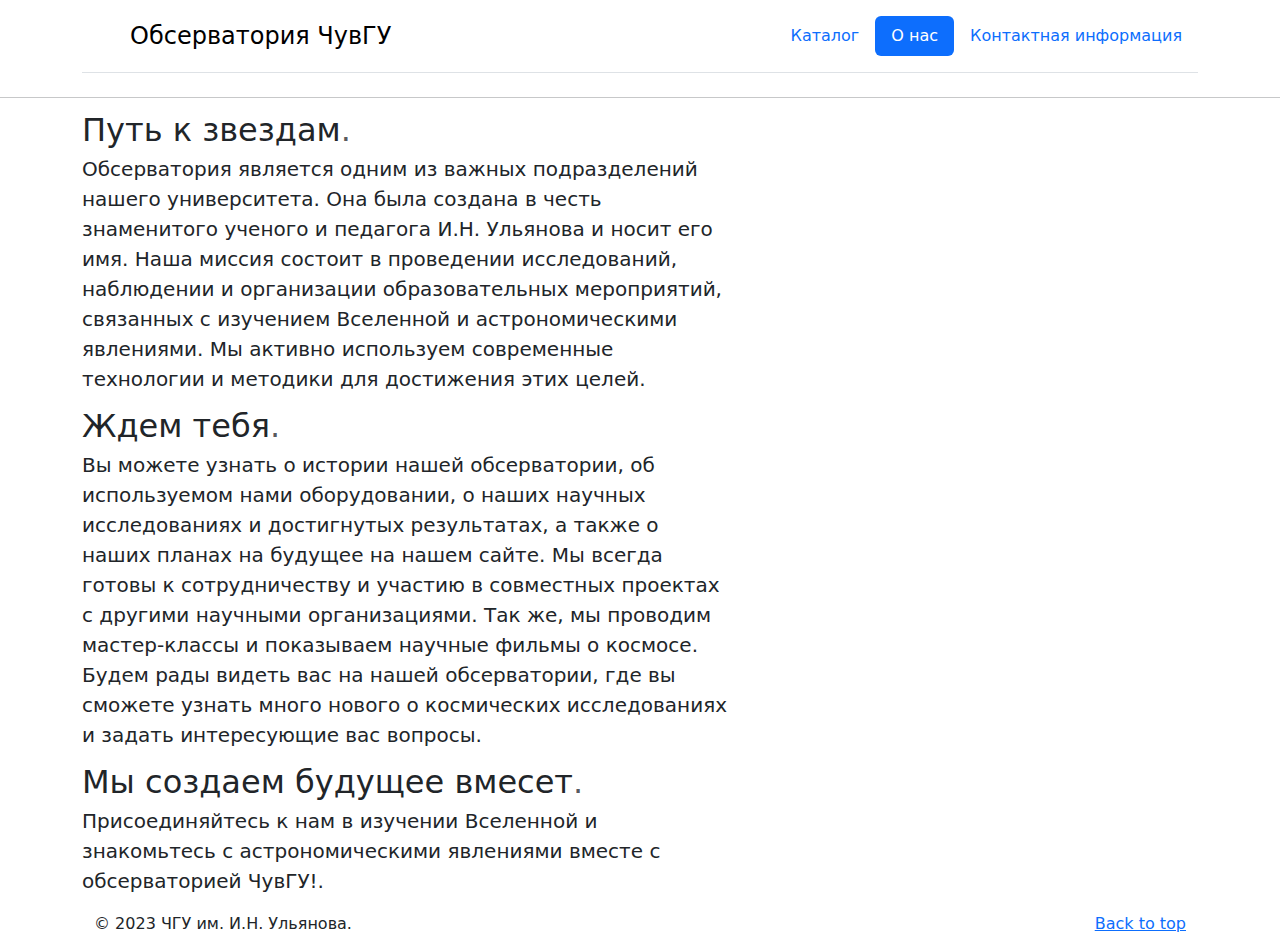
<file: sait/main/templates/main/about.html>
<!doctype html>
<html lang="ru">
<head>
    <meta charset="UTF-8">
    <meta name="viewport"
          content="width=device-width, user-scalable=no, initial-scale=1.0, maximum-scale=1.0, minimum-scale=1.0">
    <meta http-equiv="X-UA-Compatible" content="ie=edge">
    <title>Обсерватория ЧувГУ</title>
    <link rel="stylesheet" href="https://cdn.jsdelivr.net/npm/bootstrap@5.3.2/dist/css/bootstrap.min.css">
    <style>
        .container {
            margin-left: auto;
            margin-right: auto;
        }
    </style>
</head>
<body>
<div class="container">
    <header class="d-flex flex-wrap justify-content-center py-3 mb-4 border-bottom">
        <a href="/" class="d-flex align-items-center mb-3 mb-md-0 me-md-auto link-body-emphasis text-decoration-none">
            <svg class="bi me-2" width="40" height="32"><use xlink:href="#bootstrap"></use></svg>
            <span class="fs-4">Обсерватория ЧувГУ</span>
        </a>

        <ul class="nav nav-pills">

            <li class="nav-item"><a href="catalogue" class="nav-link">Каталог</a></li>
            <li class="nav-item"><a href="about" class="nav-link active" aria-current="page">О нас</a></li>
            <li class="nav-item"><a href="phone" class="nav-link">Контактная информация</a></li>

        </ul>
    </header>
</div>

<!-- START THE FEATURETTES -->

<hr class="featurette-divider">

<div class="container">
    <div class="row featurette">
        <div class="col-md-7">
            <h2 class="featurette-heading fw-normal lh-1">Путь к звездам<span class="text-body-secondary">.</span></h2>
            <p class="lead">Обсерватория является одним из важных подразделений нашего университета. Она была создана в честь знаменитого ученого и педагога И.Н. Ульянова и носит его имя. Наша миссия состоит в проведении исследований, наблюдении и организации образовательных мероприятий, связанных с изучением Вселенной и астрономическими явлениями. Мы активно используем современные технологии и методики для достижения этих целей.</p>
        </div>
    </div>

    <div class="row1 featurette">
        <div class="col-md-7">
            <h2 class="featurette-heading fw-normal lh-1">Ждем тебя<span class="text-body-secondary">.</span></h2>
            <p class="lead">Вы можете узнать о истории нашей обсерватории, об используемом нами оборудовании, о наших научных исследованиях и достигнутых результатах, а также о наших планах на будущее на нашем сайте. Мы всегда готовы к сотрудничеству и участию в совместных проектах с другими научными организациями. Так же, мы проводим мастер-классы и  показываем научные фильмы о космосе. Будем рады видеть вас на нашей обсерватории, где вы сможете узнать много нового о космических исследованиях и задать интересующие вас вопросы.</p>
        </div>
    </div>

    <div class="row2 featurette">
        <div class="col-md-7">
            <h2 class="featurette-heading fw-normal lh-1">Мы создаем будущее вмесет<span class="text-body-secondary">.</span></h2>
            <p class="lead">Присоединяйтесь к нам в изучении Вселенной и знакомьтесь с астрономическими явлениями вместе с обсерваторией ЧувГУ!.</p>
        </div>
    </div>

    <!-- FOOTER -->
  <footer class="container">
    <p class="float-end"><a href="#">Back to top</a></p>
    <p>© 2023 ЧГУ им. И.Н. Ульянова. </p>
  </footer>
</file>
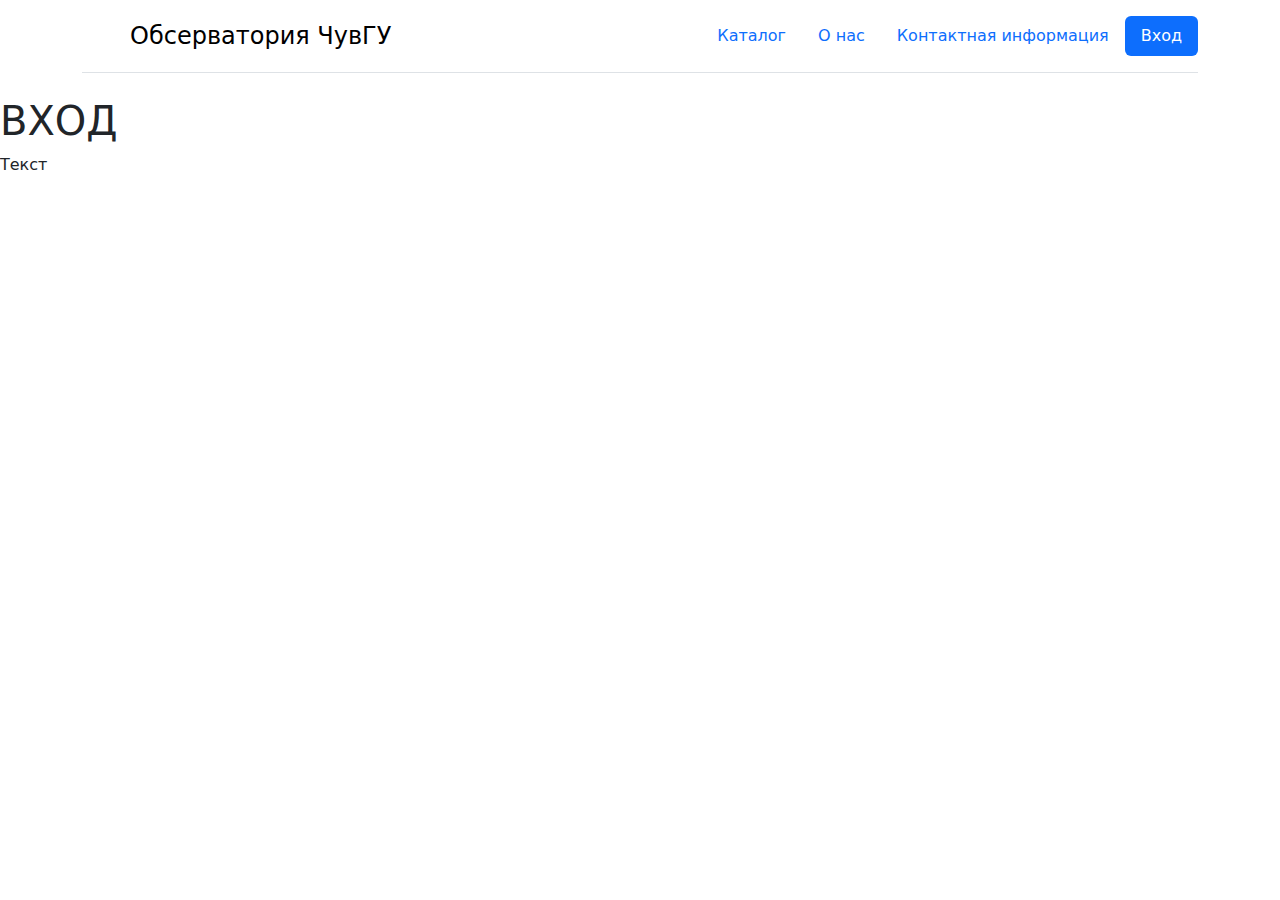
<file: sait/main/templates/main/login.html>
<!doctype html>
<html lang="ru">
<head>
    <meta charset="UTF-8">
    <meta name="viewport"
          content="width=device-width, user-scalable=no, initial-scale=1.0, maximum-scale=1.0, minimum-scale=1.0">
    <meta http-equiv="X-UA-Compatible" content="ie=edge">
    <title>Обсерватория ЧувГУ</title>
    <link rel="stylesheet" href="https://cdn.jsdelivr.net/npm/bootstrap@5.3.2/dist/css/bootstrap.min.css">
</head>
<body>
    <div class="container">
    <header class="d-flex flex-wrap justify-content-center py-3 mb-4 border-bottom">
      <a href="/" class="d-flex align-items-center mb-3 mb-md-0 me-md-auto link-body-emphasis text-decoration-none">
        <svg class="bi me-2" width="40" height="32"><use xlink:href="#bootstrap"></use></svg>
        <span class="fs-4">Обсерватория ЧувГУ</span>
      </a>

      <ul class="nav nav-pills">

        <li class="nav-item"><a href="catalogue" class="nav-link">Каталог</a></li>
        <li class="nav-item"><a href="about" class="nav-link">О нас</a></li>
        <li class="nav-item"><a href="phone" class="nav-link">Контактная информация</a></li>
        <li class="nav-item"><a href="login" class="nav-link active" aria-current="page">Вход</a></li>
      </ul>
    </header>
  </div>
    <h1>ВХОД</h1>
    <p>Текст</p>

</body>
</html>
</file>
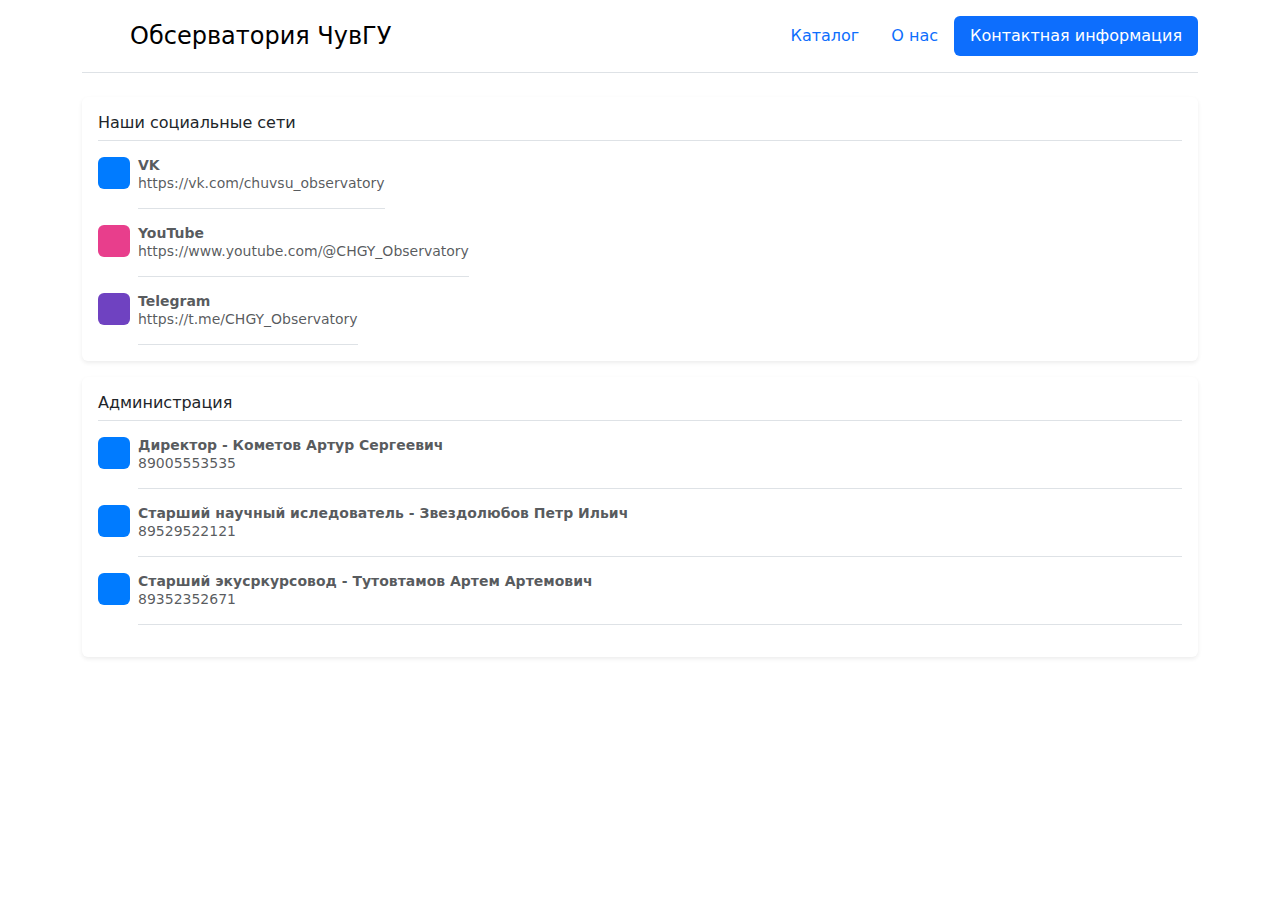
<file: sait/main/templates/main/phone.html>
<!doctype html>
<html lang="ru">
<head>
    <meta charset="UTF-8">
    <meta name="viewport"
          content="width=device-width, user-scalable=no, initial-scale=1.0, maximum-scale=1.0, minimum-scale=1.0">
    <meta http-equiv="X-UA-Compatible" content="ie=edge">
    <title>Обсерватория ЧувГУ</title>
    <link rel="stylesheet" href="https://cdn.jsdelivr.net/npm/bootstrap@5.3.2/dist/css/bootstrap.min.css">
</head>
<body>
    <div class="container">
    <header class="d-flex flex-wrap justify-content-center py-3 mb-4 border-bottom">
      <a href="/" class="d-flex align-items-center mb-3 mb-md-0 me-md-auto link-body-emphasis text-decoration-none">
        <svg class="bi me-2" width="40" height="32"><use xlink:href="#bootstrap"></use></svg>
        <span class="fs-4">Обсерватория ЧувГУ</span>
      </a>

      <ul class="nav nav-pills">

        <li class="nav-item"><a href="catalogue" class="nav-link">Каталог</a></li>
        <li class="nav-item"><a href="about" class="nav-link">О нас</a></li>
        <li class="nav-item"><a href="phone" class="nav-link active">Контактная информация</a></li>

      </ul>
    </header>
  </div>
<main class="container">


  <div class="my-3 p-3 bg-body rounded shadow-sm">
    <h6 class="border-bottom pb-2 mb-0">Наши социальные сети</h6>
    <div class="d-flex text-body-secondary pt-3">
      <svg class="bd-placeholder-img flex-shrink-0 me-2 rounded" width="32" height="32" xmlns="http://www.w3.org/2000/svg" role="img" aria-label="Placeholder: 32x32" preserveAspectRatio="xMidYMid slice" focusable="false"><title>Placeholder</title><rect width="100%" height="100%" fill="#007bff"></rect><text x="50%" y="50%" fill="#007bff" dy=".3em">32x32</text></svg>
      <p class="pb-3 mb-0 small lh-sm border-bottom">
        <strong class="d-block text-gray-dark">VK</strong>
        https://vk.com/chuvsu_observatory
      </p>
    </div>
    <div class="d-flex text-body-secondary pt-3">
      <svg class="bd-placeholder-img flex-shrink-0 me-2 rounded" width="32" height="32" xmlns="http://www.w3.org/2000/svg" role="img" aria-label="Placeholder: 32x32" preserveAspectRatio="xMidYMid slice" focusable="false"><title>Placeholder</title><rect width="100%" height="100%" fill="#e83e8c"></rect><text x="50%" y="50%" fill="#e83e8c" dy=".3em">32x32</text></svg>
      <p class="pb-3 mb-0 small lh-sm border-bottom">
        <strong class="d-block text-gray-dark">YouTube</strong>
        https://www.youtube.com/@CHGY_Observatory
      </p>
    </div>
    <div class="d-flex text-body-secondary pt-3">
      <svg class="bd-placeholder-img flex-shrink-0 me-2 rounded" width="32" height="32" xmlns="http://www.w3.org/2000/svg" role="img" aria-label="Placeholder: 32x32" preserveAspectRatio="xMidYMid slice" focusable="false"><title>Placeholder</title><rect width="100%" height="100%" fill="#6f42c1"></rect><text x="50%" y="50%" fill="#6f42c1" dy=".3em">32x32</text></svg>
      <p class="pb-3 mb-0 small lh-sm border-bottom">
        <strong class="d-block text-gray-dark">Telegram</strong>
        https://t.me/CHGY_Observatory
      </p>
    </div>
  </div>

  <div class="my-3 p-3 bg-body rounded shadow-sm">
    <h6 class="border-bottom pb-2 mb-0">Администрация</h6>
    <div class="d-flex text-body-secondary pt-3">
      <svg class="bd-placeholder-img flex-shrink-0 me-2 rounded" width="32" height="32" xmlns="http://www.w3.org/2000/svg" role="img" aria-label="Placeholder: 32x32" preserveAspectRatio="xMidYMid slice" focusable="false"><title>Placeholder</title><rect width="100%" height="100%" fill="#007bff"></rect><text x="50%" y="50%" fill="#007bff" dy=".3em">32x32</text></svg>
      <div class="pb-3 mb-0 small lh-sm border-bottom w-100">
        <div class="d-flex justify-content-between">
          <strong class="text-gray-dark">Директор - Кометов Артур Сергеевич</strong>
        </div>
        <span class="d-block">89005553535</span>
      </div>
    </div>
    <div class="d-flex text-body-secondary pt-3">
      <svg class="bd-placeholder-img flex-shrink-0 me-2 rounded" width="32" height="32" xmlns="http://www.w3.org/2000/svg" role="img" aria-label="Placeholder: 32x32" preserveAspectRatio="xMidYMid slice" focusable="false"><title>Placeholder</title><rect width="100%" height="100%" fill="#007bff"></rect><text x="50%" y="50%" fill="#007bff" dy=".3em">32x32</text></svg>
      <div class="pb-3 mb-0 small lh-sm border-bottom w-100">
        <div class="d-flex justify-content-between">
          <strong class="text-gray-dark">Старший научный иследователь - Звездолюбов Петр Ильич</strong>
        </div>
        <span class="d-block">89529522121</span>
      </div>
    </div>
    <div class="d-flex text-body-secondary pt-3">
      <svg class="bd-placeholder-img flex-shrink-0 me-2 rounded" width="32" height="32" xmlns="http://www.w3.org/2000/svg" role="img" aria-label="Placeholder: 32x32" preserveAspectRatio="xMidYMid slice" focusable="false"><title>Placeholder</title><rect width="100%" height="100%" fill="#007bff"></rect><text x="50%" y="50%" fill="#007bff" dy=".3em">32x32</text></svg>
      <div class="pb-3 mb-0 small lh-sm border-bottom w-100">
        <div class="d-flex justify-content-between">
          <strong class="text-gray-dark">Старший экусркурсовод - Тутовтамов Артем Артемович</strong>

        </div>
        <span class="d-block">89352352671</span>
      </div>
    </div>
    <small class="d-block text-end mt-3">
    </small>
  </div>
</main>
</body>
</html>
</file>
